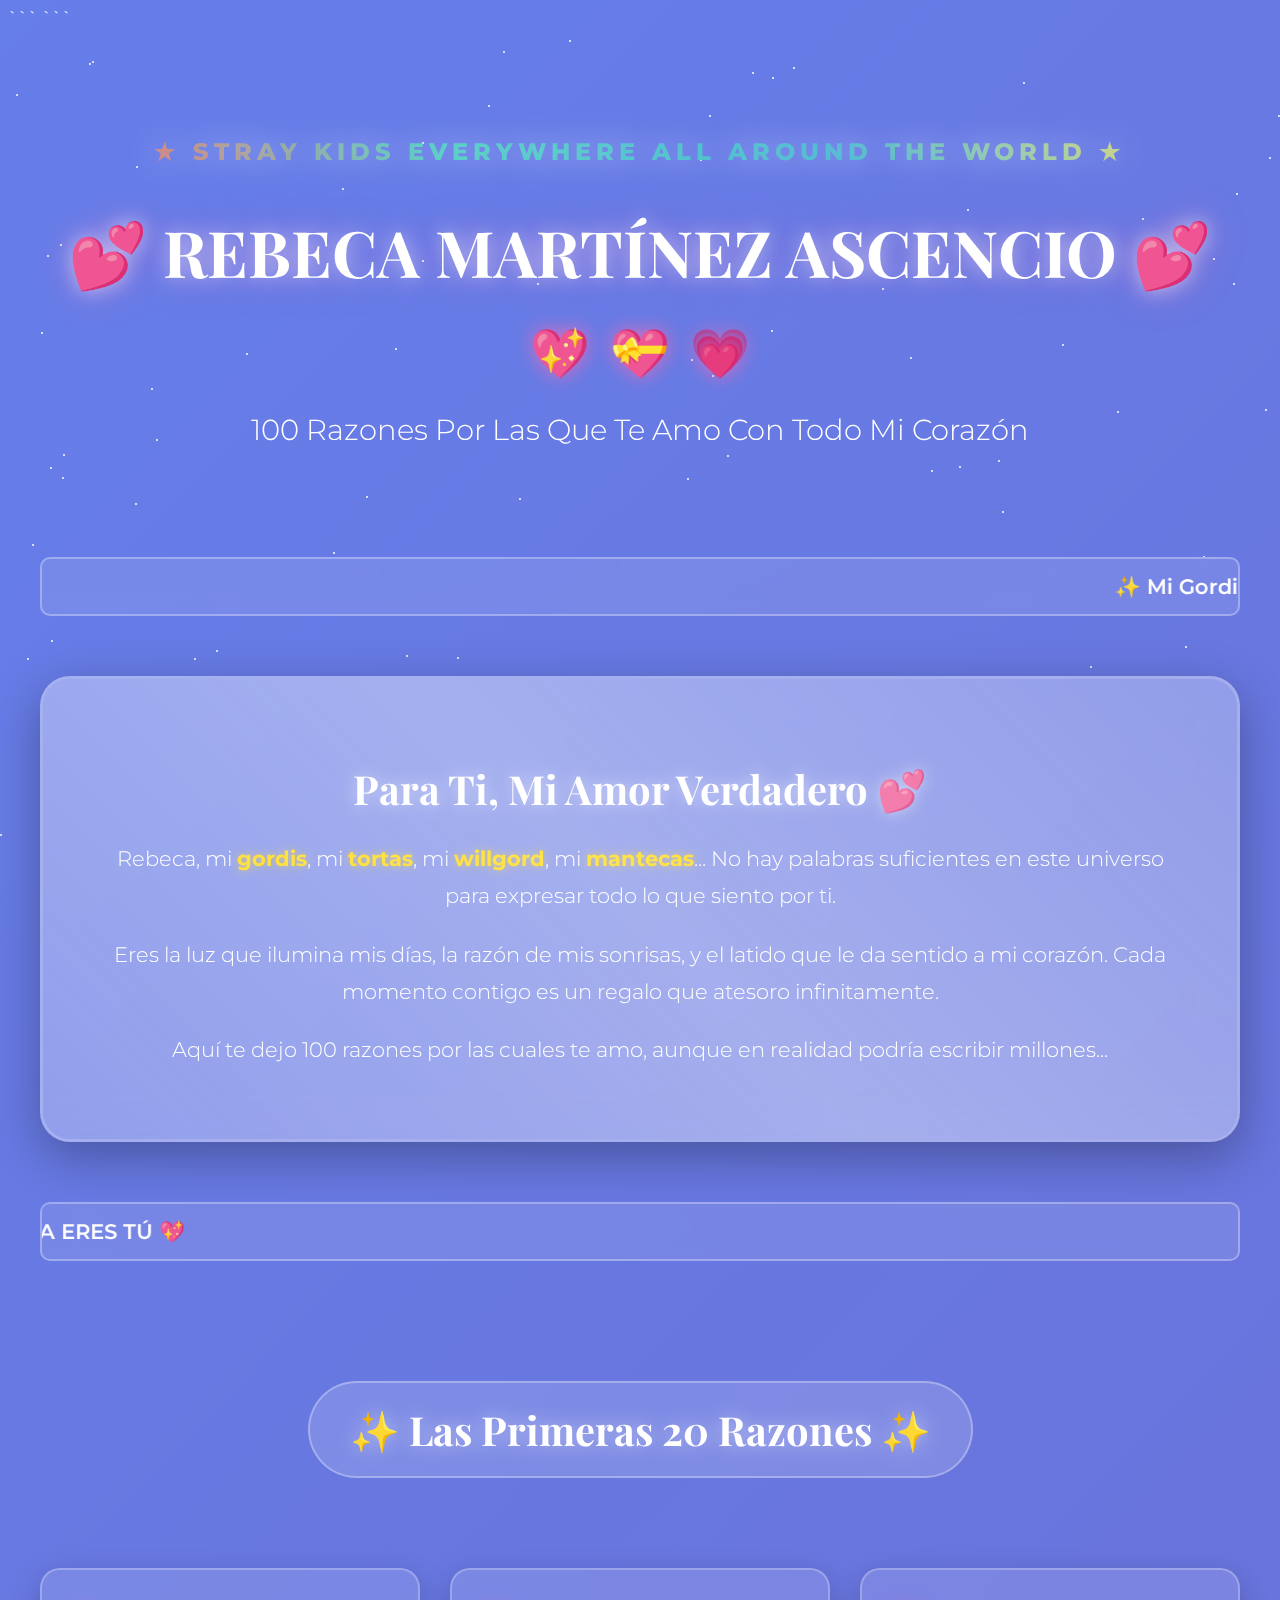
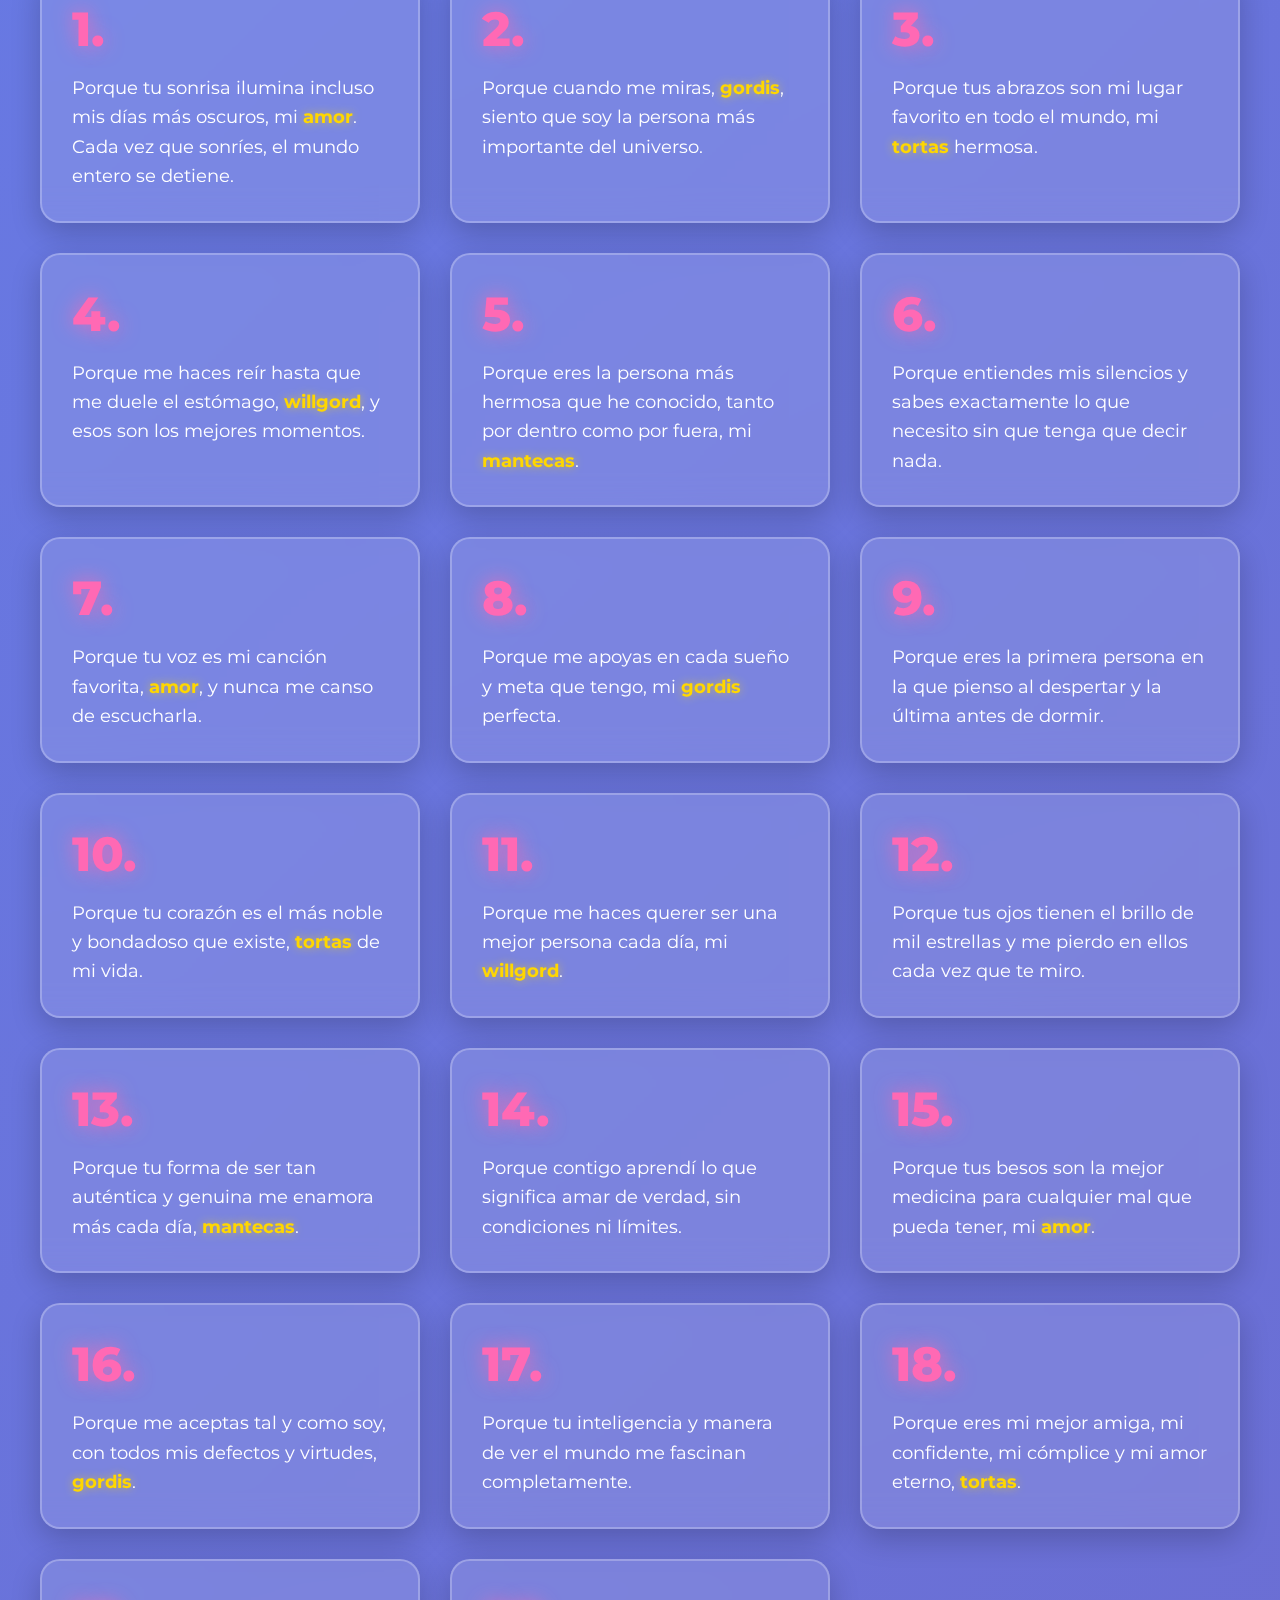
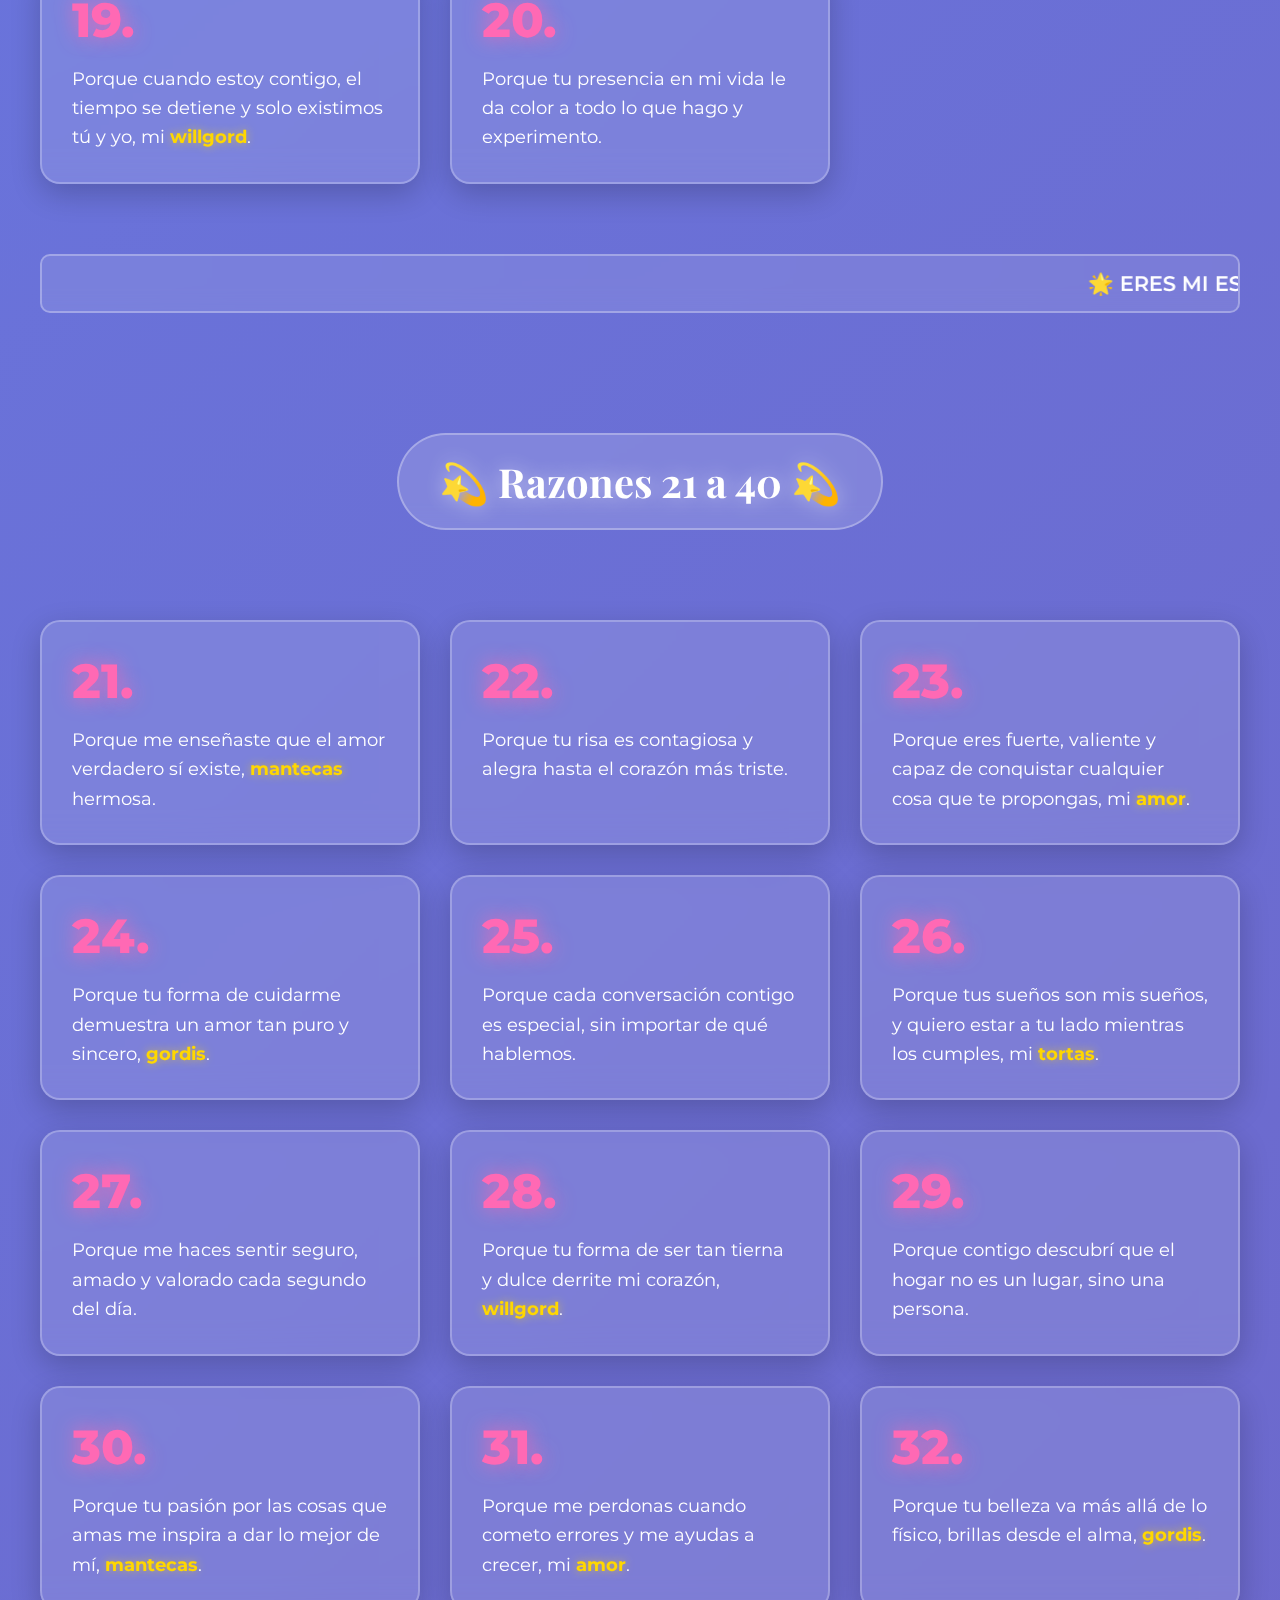
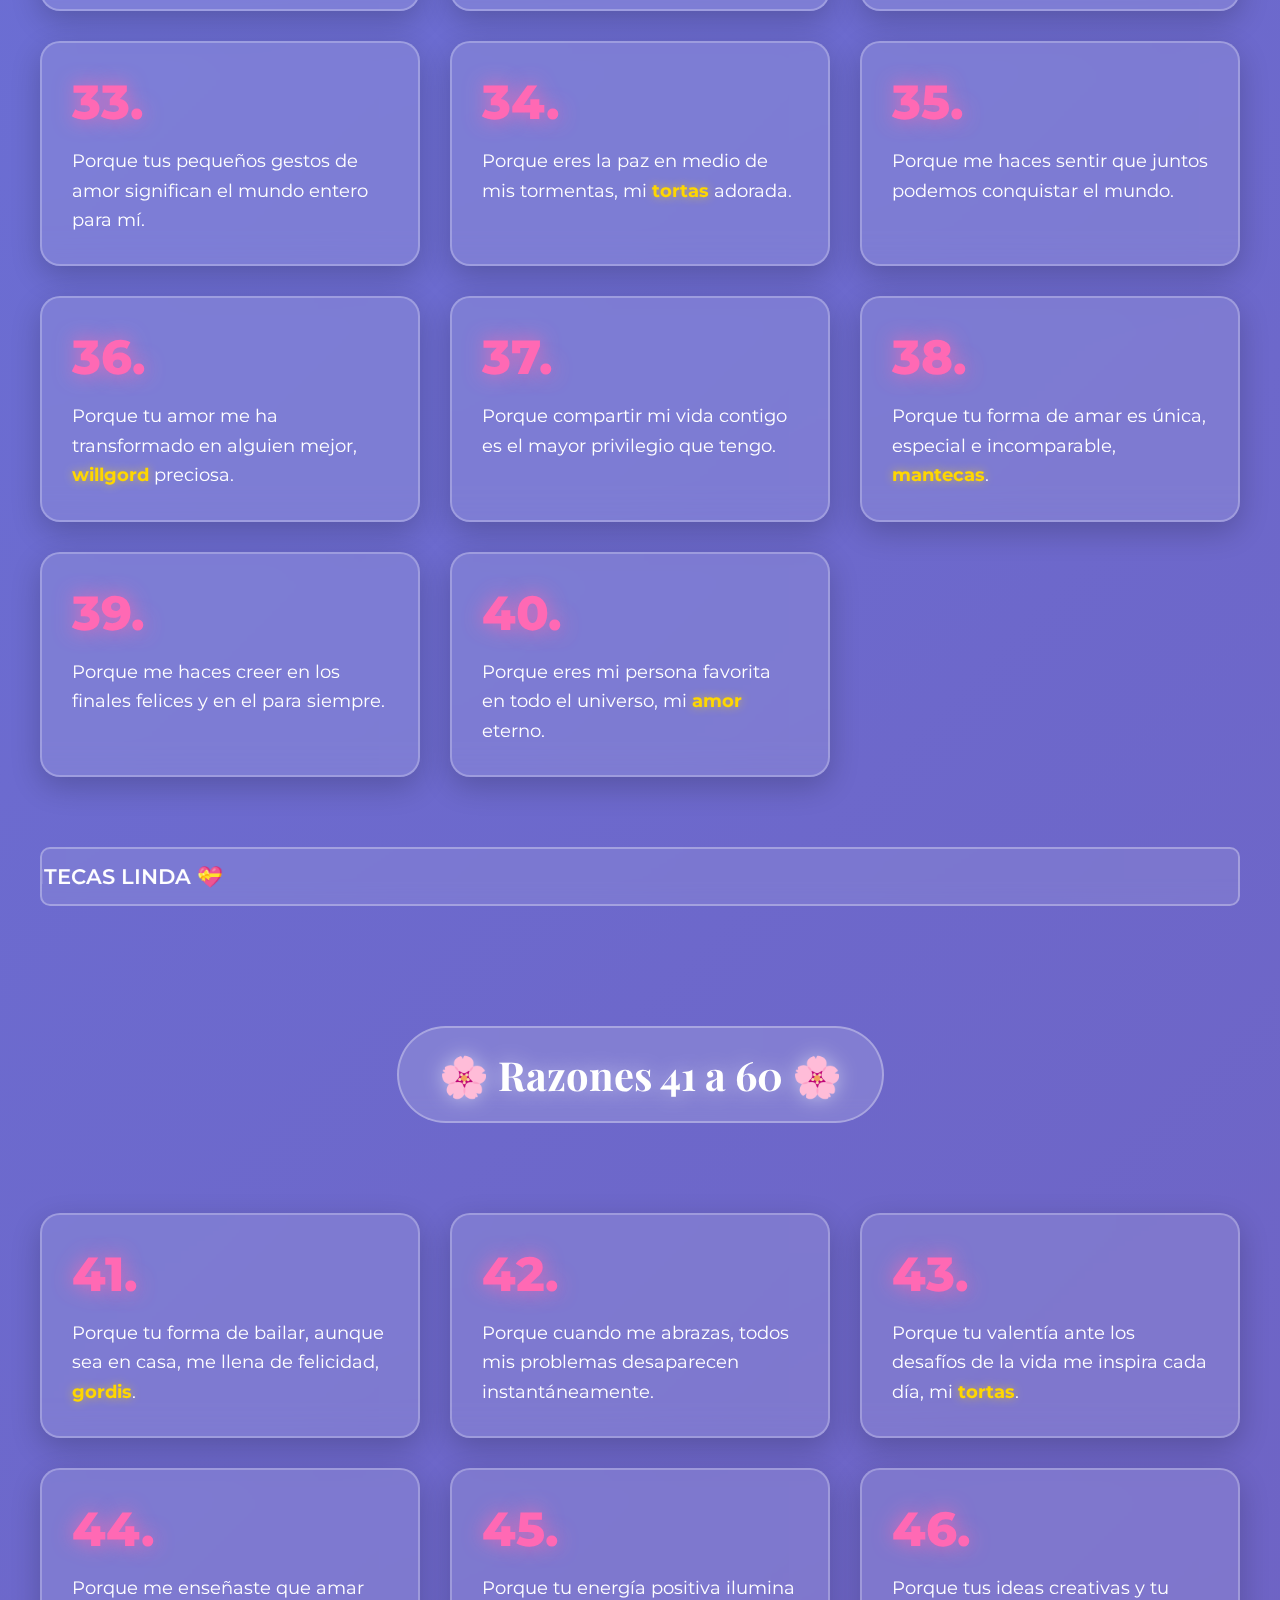
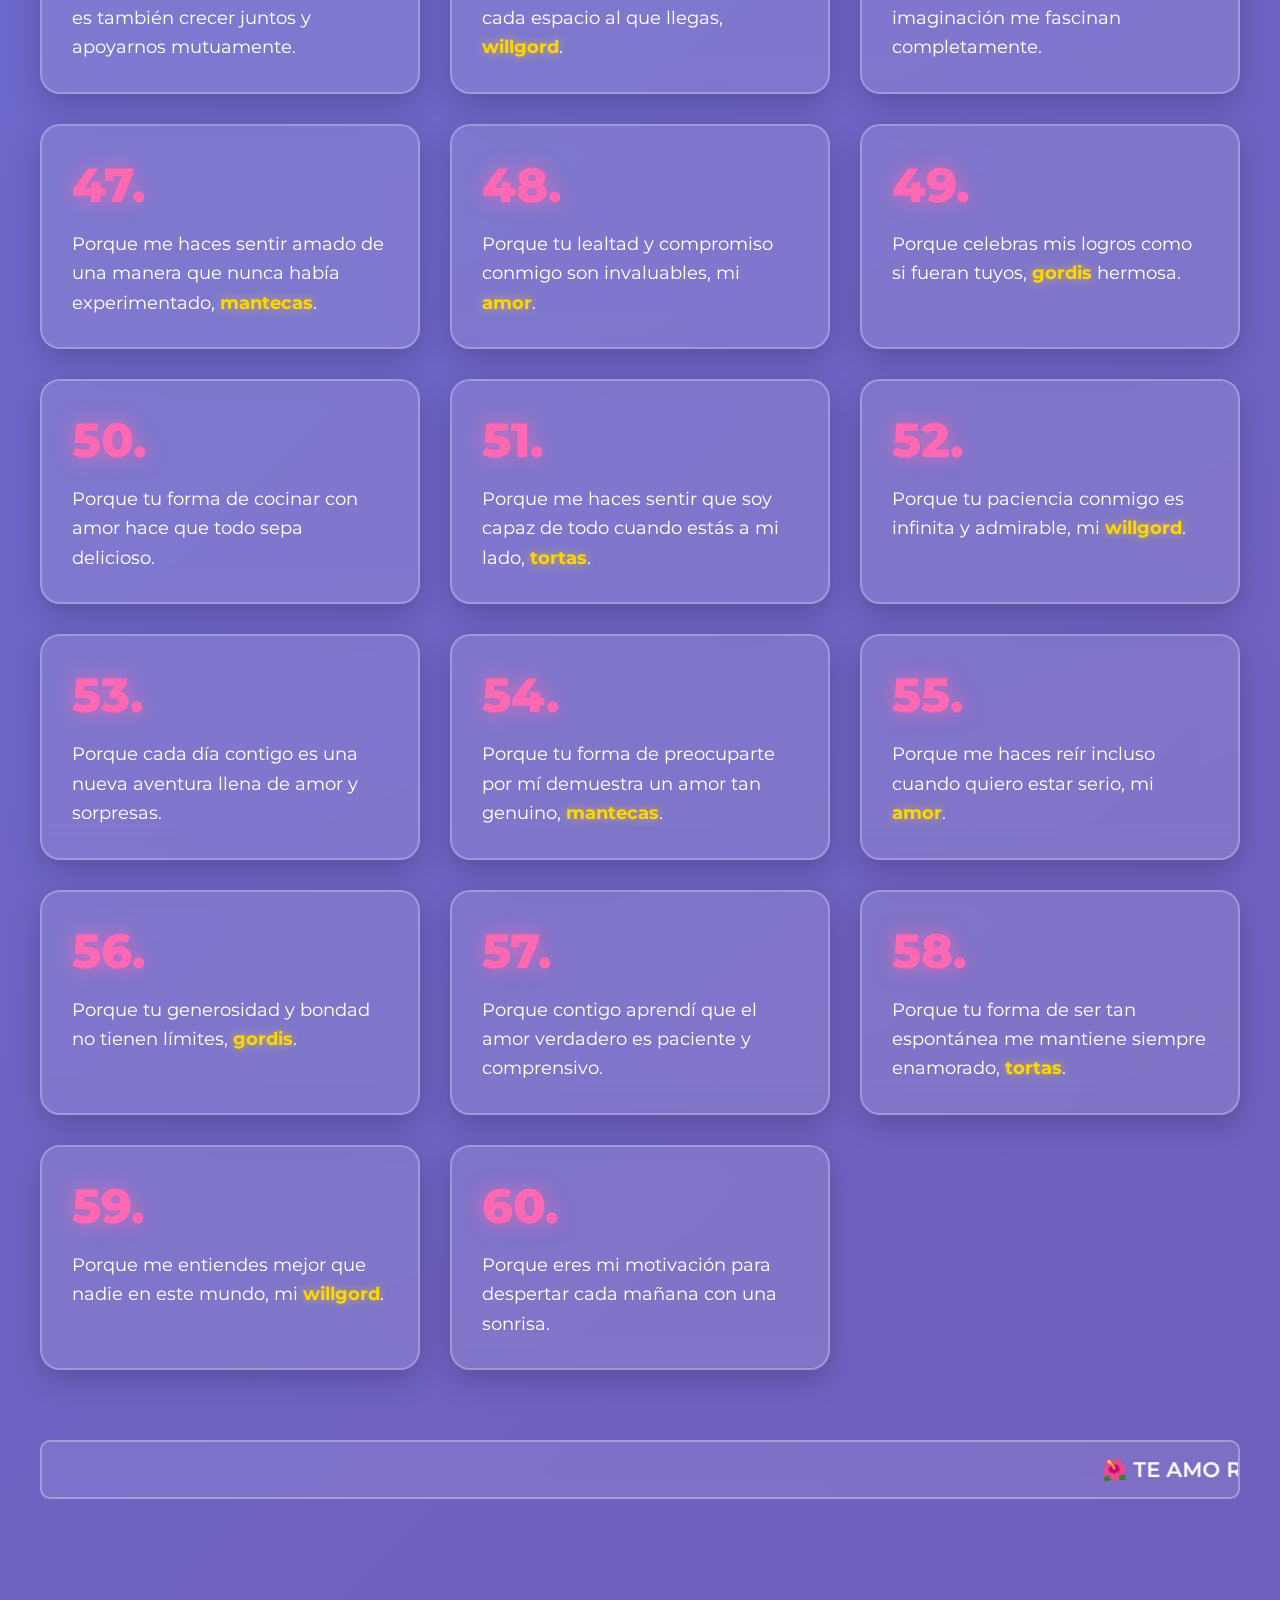
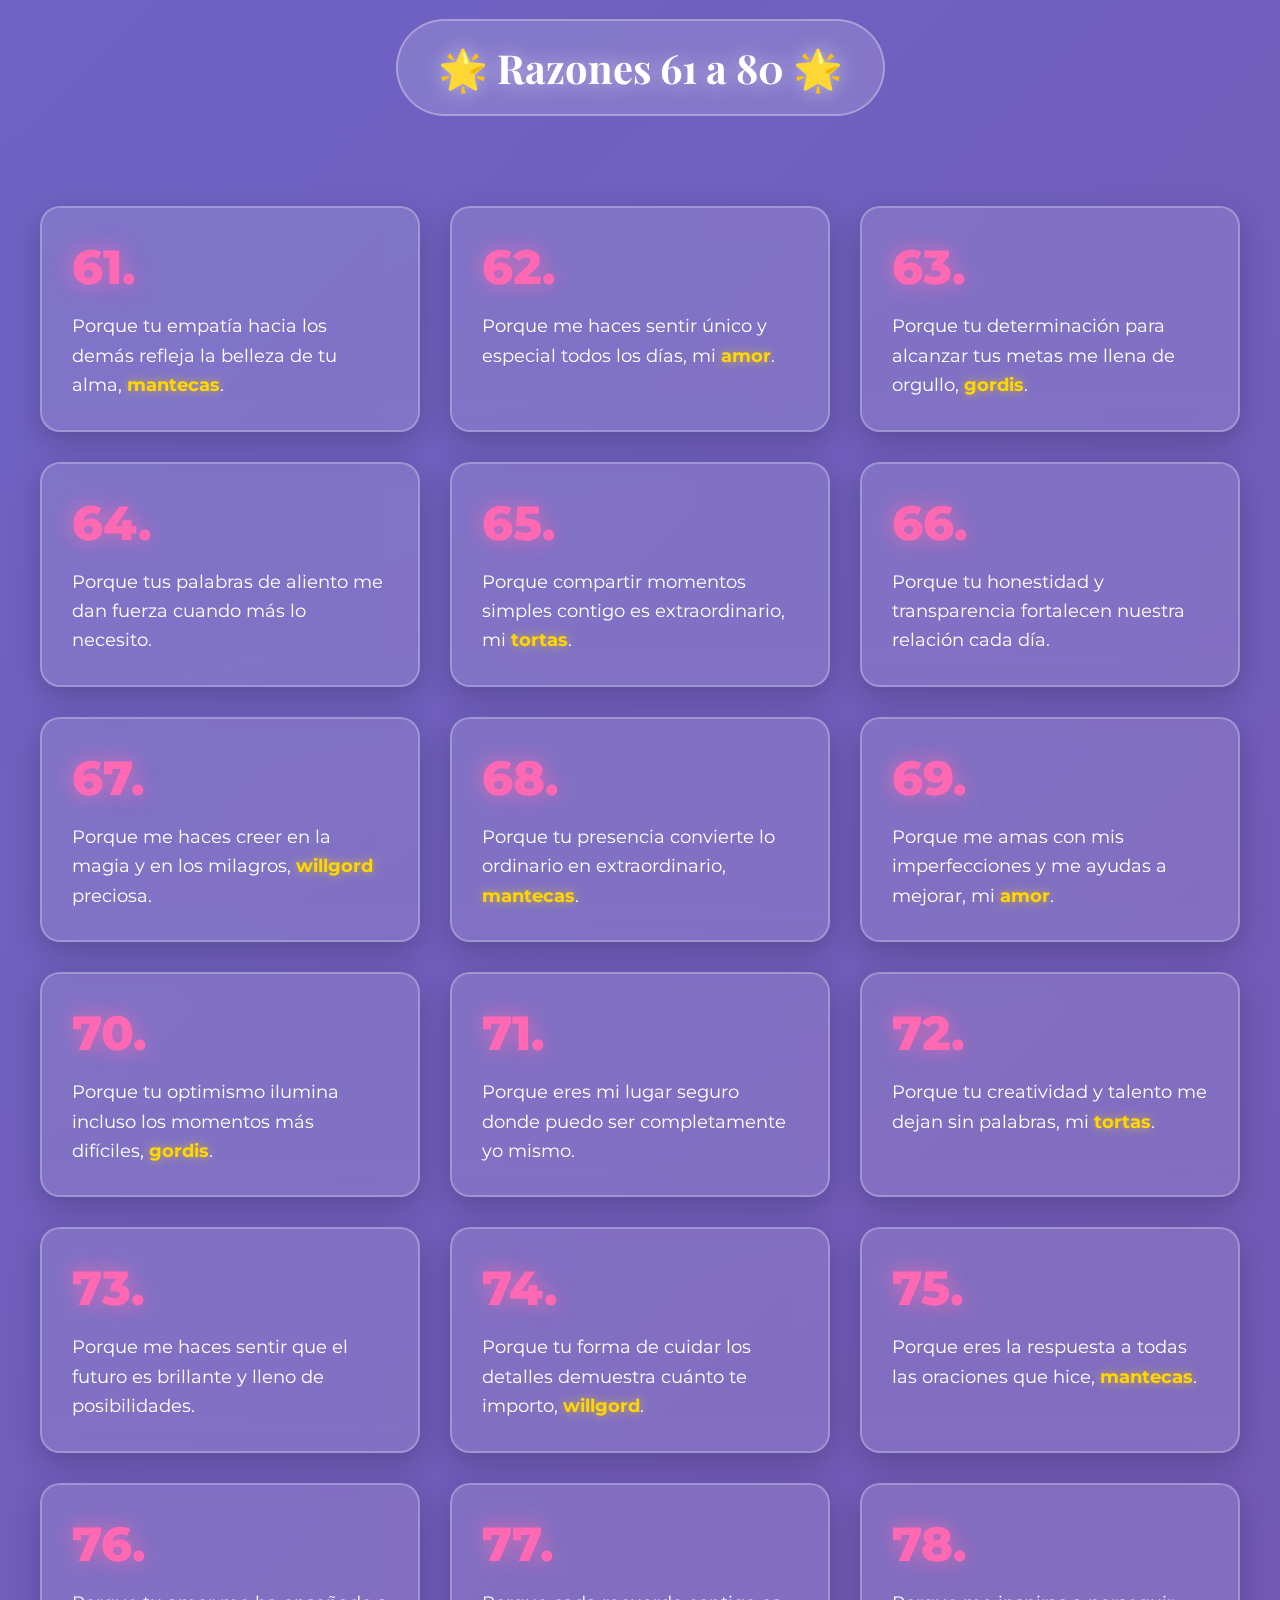
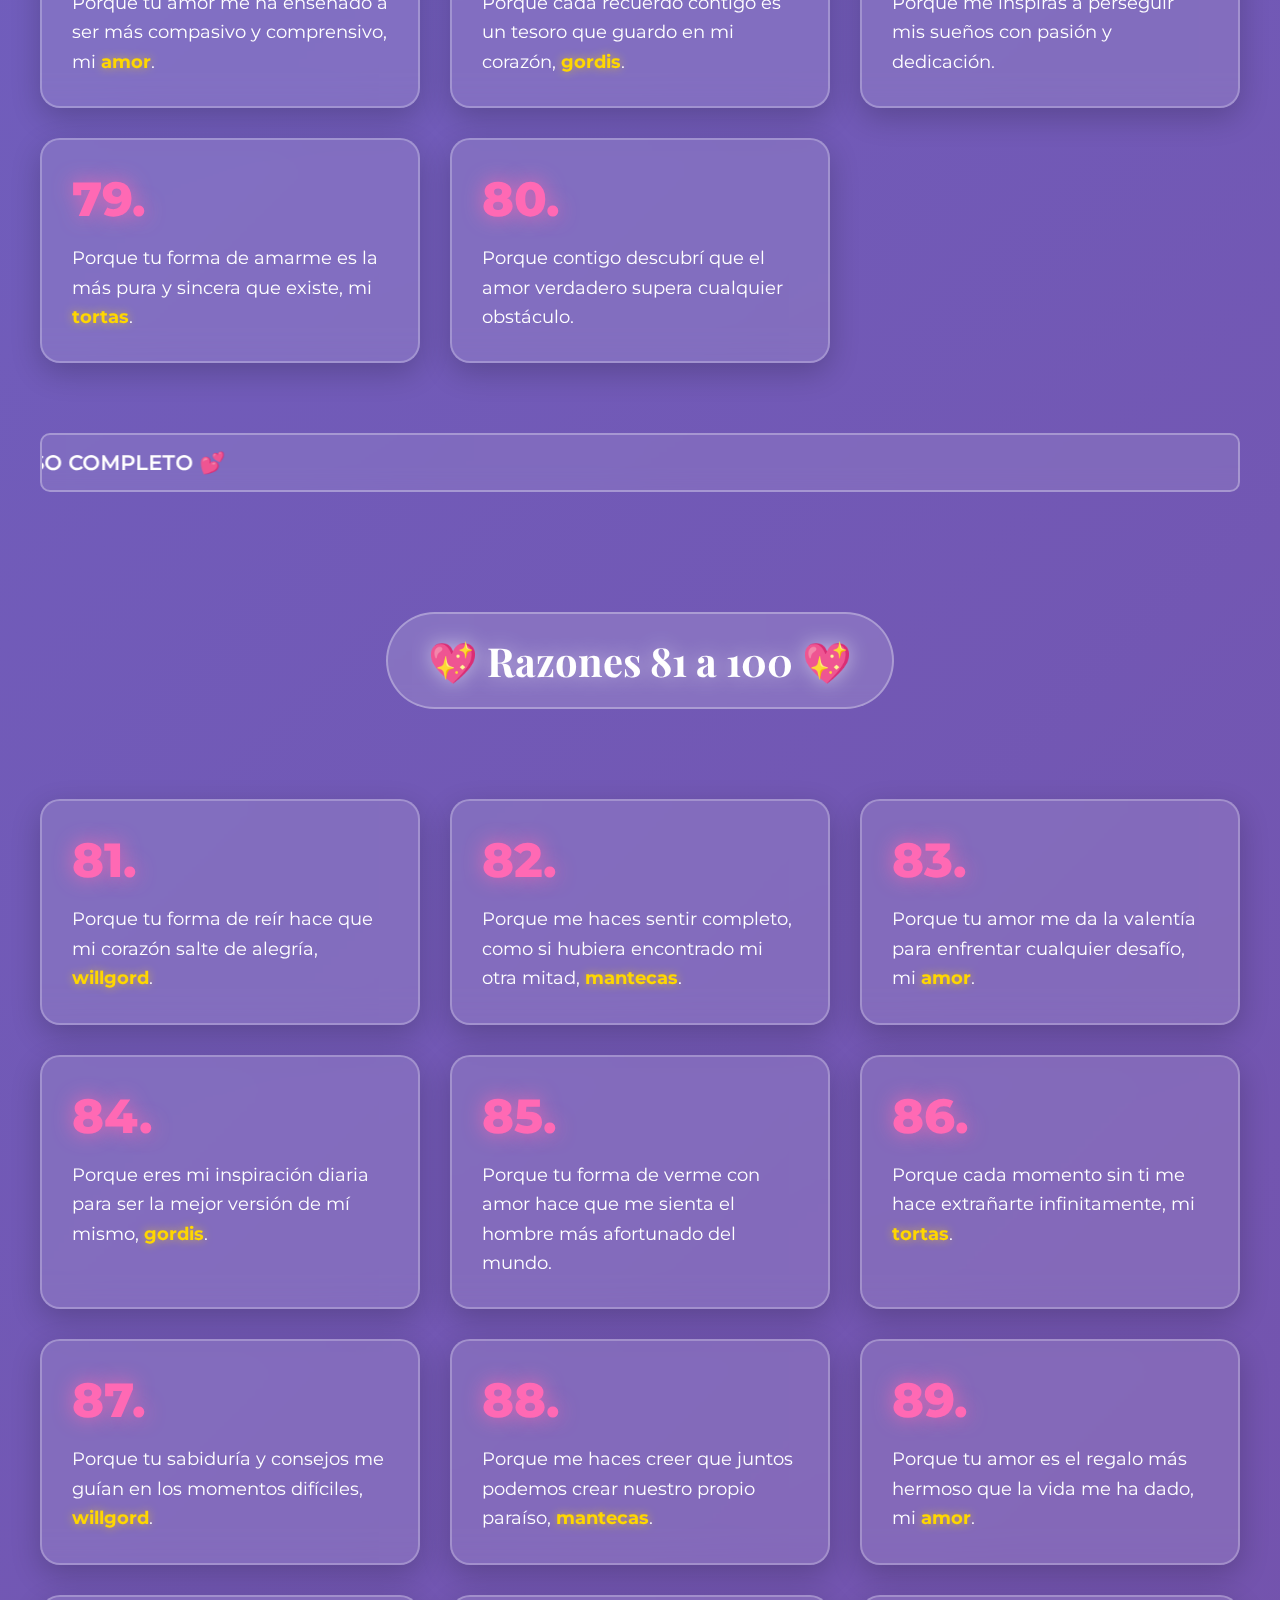
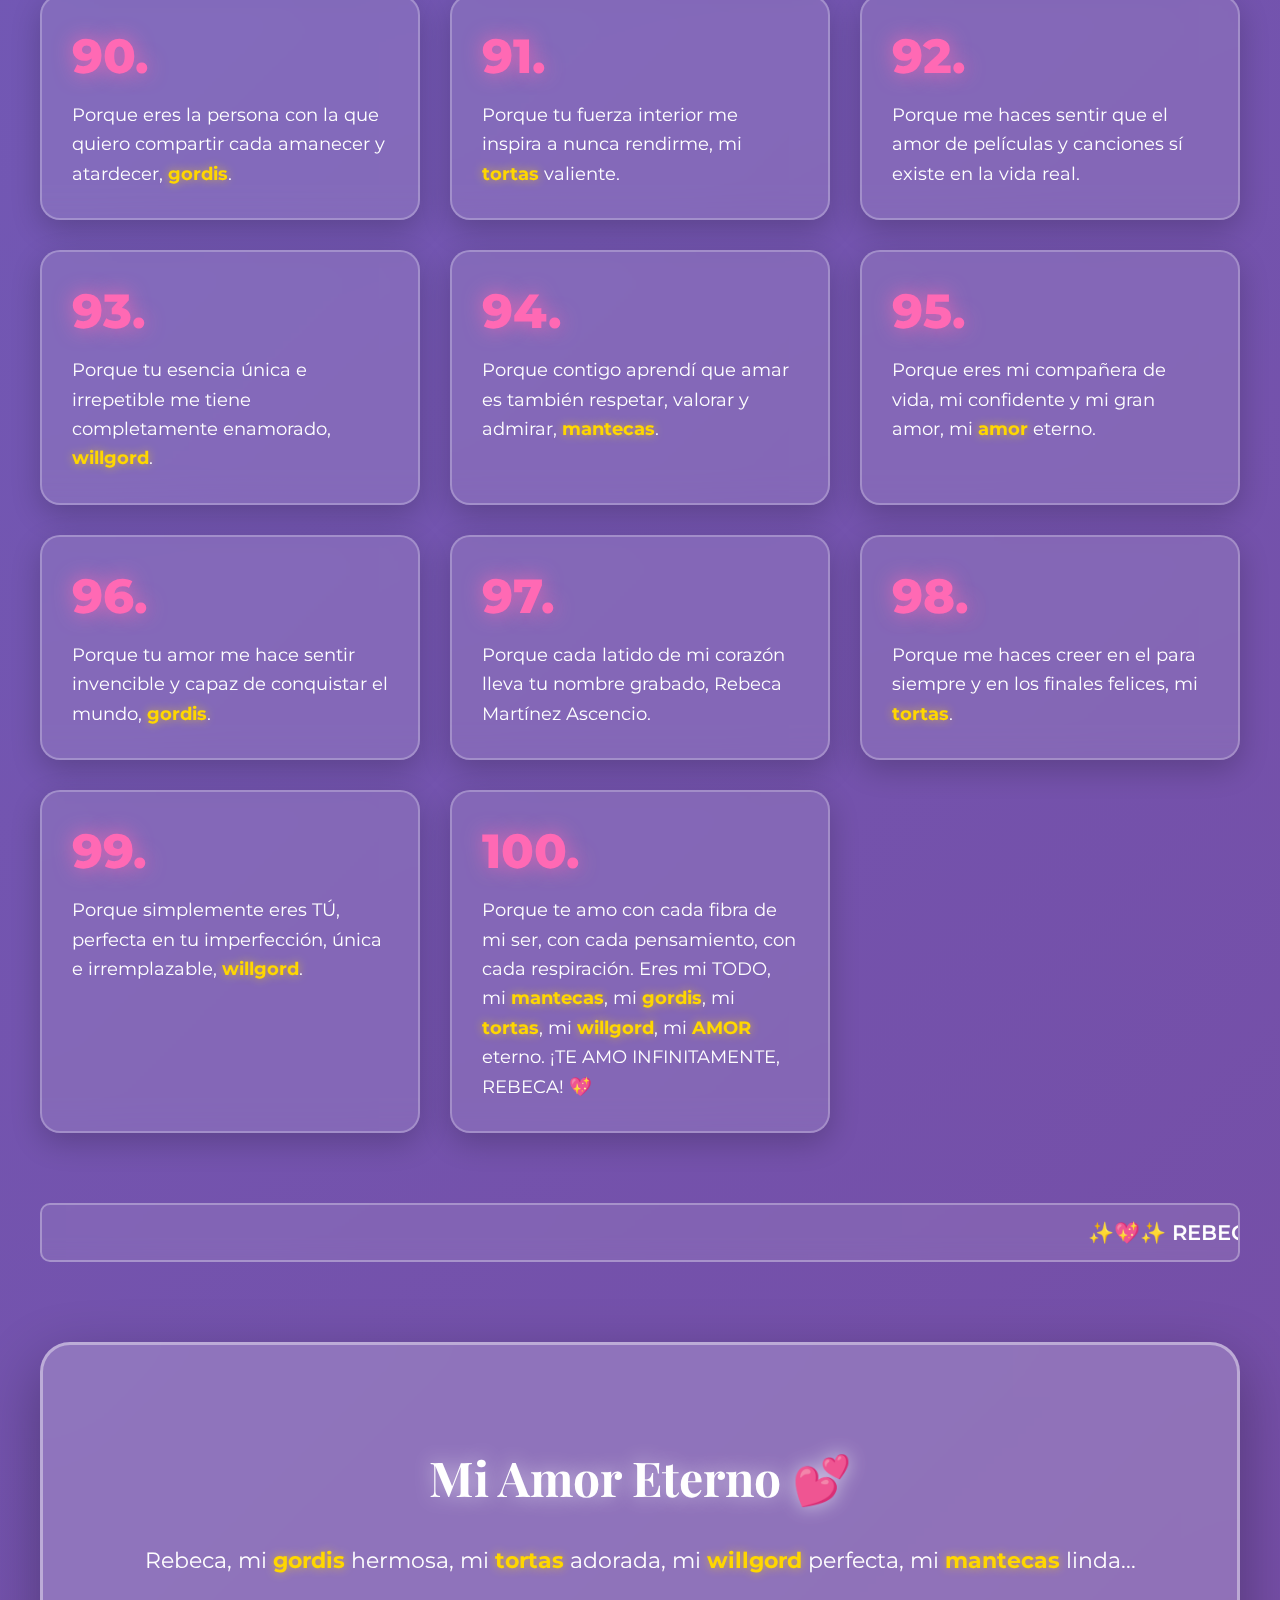
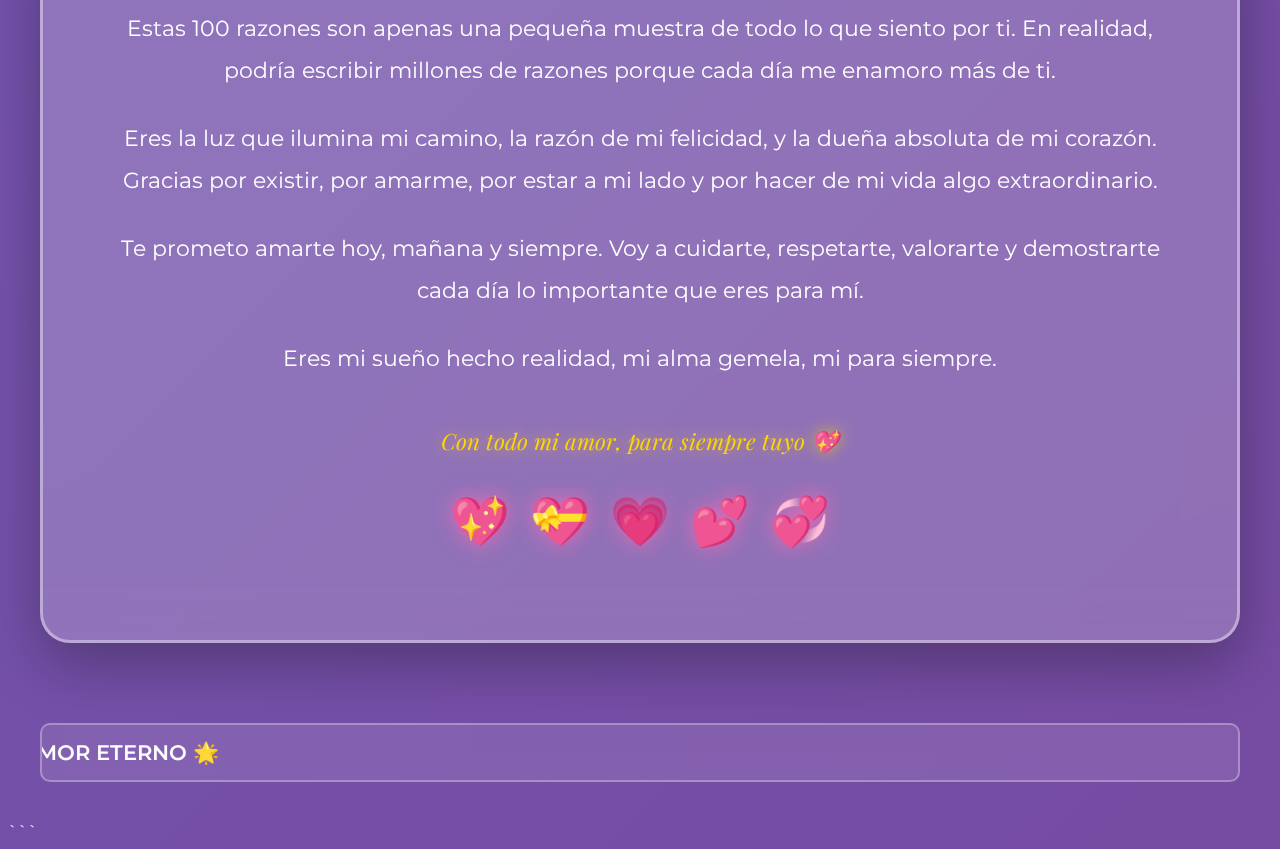
<file: Index.HTML>
<html lang="es">
<head>
    <meta charset="UTF-8">
    <meta name="viewport" content="width=device-width, initial-scale=1.0">
    <title>100 Razones por las que Te Amo, Rebeca 💕</title>
    <style>
        @import url('https://fonts.googleapis.com/css2?family=Montserrat:wght@300;400;600;700;800&family=Playfair+Display:wght@400;700&display=swap');

```
    * {
        margin: 0;
        padding: 0;
        box-sizing: border-box;
    }
    
    body {
        font-family: 'Montserrat', sans-serif;
        background: linear-gradient(135deg, #667eea 0%, #764ba2 25%, #f093fb 50%, #4facfe 75%, #00f2fe 100%);
        background-size: 400% 400%;
        animation: gradientShift 15s ease infinite;
        color: #fff;
        overflow-x: hidden;
        min-height: 100vh;
    }
    
    @keyframes gradientShift {
        0% { background-position: 0% 50%; }
        50% { background-position: 100% 50%; }
        100% { background-position: 0% 50%; }
    }
    
    .stars {
        position: fixed;
        top: 0;
        left: 0;
        width: 100%;
        height: 100%;
        pointer-events: none;
        z-index: 1;
    }
    
    .star {
        position: absolute;
        width: 2px;
        height: 2px;
        background: white;
        border-radius: 50%;
        animation: twinkle 3s infinite;
    }
    
    @keyframes twinkle {
        0%, 100% { opacity: 0; transform: scale(1); }
        50% { opacity: 1; transform: scale(1.5); }
    }
    
    .container {
        max-width: 1200px;
        margin: 0 auto;
        padding: 20px;
        position: relative;
        z-index: 2;
    }
    
    header {
        text-align: center;
        padding: 60px 20px;
        animation: fadeInDown 1.5s ease;
    }
    
    @keyframes fadeInDown {
        from {
            opacity: 0;
            transform: translateY(-50px);
        }
        to {
            opacity: 1;
            transform: translateY(0);
        }
    }
    
    h1 {
        font-family: 'Playfair Display', serif;
        font-size: 4em;
        font-weight: 700;
        text-shadow: 0 0 20px rgba(255, 255, 255, 0.5),
                     0 0 40px rgba(255, 105, 180, 0.4);
        margin-bottom: 20px;
        animation: pulse 2s ease-in-out infinite;
    }
    
    @keyframes pulse {
        0%, 100% { transform: scale(1); }
        50% { transform: scale(1.05); }
    }
    
    .subtitle {
        font-size: 1.8em;
        font-weight: 300;
        margin-bottom: 30px;
        animation: fadeIn 2s ease;
    }
    
    @keyframes fadeIn {
        from { opacity: 0; }
        to { opacity: 1; }
    }
    
    .heart-container {
        display: flex;
        justify-content: center;
        gap: 20px;
        margin: 30px 0;
        animation: floatHearts 3s ease-in-out infinite;
    }
    
    @keyframes floatHearts {
        0%, 100% { transform: translateY(0px); }
        50% { transform: translateY(-20px); }
    }
    
    .heart {
        color: #ff69b4;
        font-size: 3em;
        animation: heartbeat 1.5s ease-in-out infinite;
        filter: drop-shadow(0 0 10px rgba(255, 105, 180, 0.8));
    }
    
    @keyframes heartbeat {
        0%, 100% { transform: scale(1); }
        25% { transform: scale(1.2); }
        50% { transform: scale(1); }
    }
    
    .heart:nth-child(2) {
        animation-delay: 0.3s;
    }
    
    .heart:nth-child(3) {
        animation-delay: 0.6s;
    }
    
    marquee {
        background: rgba(255, 255, 255, 0.1);
        backdrop-filter: blur(10px);
        padding: 15px;
        margin: 20px 0;
        border-radius: 10px;
        font-size: 1.3em;
        font-weight: 600;
        border: 2px solid rgba(255, 255, 255, 0.3);
    }
    
    .intro-section {
        background: rgba(255, 255, 255, 0.15);
        backdrop-filter: blur(20px);
        border-radius: 30px;
        padding: 50px;
        margin: 40px 0;
        text-align: center;
        border: 3px solid rgba(255, 255, 255, 0.3);
        box-shadow: 0 15px 50px rgba(0, 0, 0, 0.3);
        animation: slideInUp 1.5s ease;
    }
    
    @keyframes slideInUp {
        from {
            opacity: 0;
            transform: translateY(50px);
        }
        to {
            opacity: 1;
            transform: translateY(0);
        }
    }
    
    .intro-section h2 {
        font-family: 'Playfair Display', serif;
        font-size: 2.5em;
        margin-bottom: 25px;
        color: #fff;
        text-shadow: 0 0 15px rgba(255, 255, 255, 0.5);
    }
    
    .intro-section p {
        font-size: 1.3em;
        line-height: 1.8;
        margin-bottom: 20px;
        font-weight: 300;
    }
    
    .reasons-grid {
        display: grid;
        grid-template-columns: repeat(auto-fit, minmax(350px, 1fr));
        gap: 30px;
        margin: 50px 0;
    }
    
    .reason-card {
        background: rgba(255, 255, 255, 0.12);
        backdrop-filter: blur(15px);
        border-radius: 20px;
        padding: 30px;
        border: 2px solid rgba(255, 255, 255, 0.25);
        box-shadow: 0 10px 30px rgba(0, 0, 0, 0.2);
        transition: all 0.4s ease;
        animation: fadeInScale 0.8s ease backwards;
    }
    
    @keyframes fadeInScale {
        from {
            opacity: 0;
            transform: scale(0.8);
        }
        to {
            opacity: 1;
            transform: scale(1);
        }
    }
    
    .reason-card:nth-child(1) { animation-delay: 0.1s; }
    .reason-card:nth-child(2) { animation-delay: 0.2s; }
    .reason-card:nth-child(3) { animation-delay: 0.3s; }
    .reason-card:nth-child(4) { animation-delay: 0.4s; }
    .reason-card:nth-child(5) { animation-delay: 0.5s; }
    .reason-card:nth-child(6) { animation-delay: 0.6s; }
    
    .reason-card:hover {
        transform: translateY(-10px) scale(1.05);
        box-shadow: 0 20px 50px rgba(255, 105, 180, 0.4);
        border-color: rgba(255, 255, 255, 0.6);
        background: rgba(255, 255, 255, 0.2);
    }
    
    .reason-number {
        font-size: 3em;
        font-weight: 800;
        color: #ff69b4;
        text-shadow: 0 0 20px rgba(255, 105, 180, 0.8);
        margin-bottom: 15px;
    }
    
    .reason-text {
        font-size: 1.15em;
        line-height: 1.6;
        font-weight: 400;
    }
    
    .nickname {
        color: #ffd700;
        font-weight: 700;
        text-shadow: 0 0 10px rgba(255, 215, 0, 0.6);
    }
    
    .section-divider {
        text-align: center;
        margin: 60px 0 40px;
        animation: fadeIn 2s ease;
    }
    
    .section-divider h3 {
        font-family: 'Playfair Display', serif;
        font-size: 2.5em;
        color: #fff;
        text-shadow: 0 0 20px rgba(255, 255, 255, 0.5);
        display: inline-block;
        padding: 20px 40px;
        background: rgba(255, 255, 255, 0.15);
        backdrop-filter: blur(10px);
        border-radius: 50px;
        border: 2px solid rgba(255, 255, 255, 0.3);
    }
    
    .floating-hearts {
        position: fixed;
        top: 0;
        left: 0;
        width: 100%;
        height: 100%;
        pointer-events: none;
        z-index: 0;
    }
    
    .floating-heart {
        position: absolute;
        font-size: 2em;
        animation: floatUp 10s infinite;
        opacity: 0;
    }
    
    @keyframes floatUp {
        0% {
            opacity: 0;
            transform: translateY(100vh) rotate(0deg);
        }
        10% {
            opacity: 1;
        }
        90% {
            opacity: 1;
        }
        100% {
            opacity: 0;
            transform: translateY(-100vh) rotate(360deg);
        }
    }
    
    .final-message {
        background: rgba(255, 255, 255, 0.2);
        backdrop-filter: blur(25px);
        border-radius: 30px;
        padding: 60px;
        margin: 60px 0;
        text-align: center;
        border: 3px solid rgba(255, 255, 255, 0.4);
        box-shadow: 0 20px 60px rgba(0, 0, 0, 0.3);
        animation: slideInUp 2s ease;
    }
    
    .final-message h2 {
        font-family: 'Playfair Display', serif;
        font-size: 3em;
        margin-bottom: 30px;
        color: #fff;
        text-shadow: 0 0 20px rgba(255, 255, 255, 0.6);
    }
    
    .final-message p {
        font-size: 1.4em;
        line-height: 1.9;
        margin-bottom: 25px;
        font-weight: 400;
    }
    
    .signature {
        font-family: 'Playfair Display', serif;
        font-size: 2em;
        margin-top: 40px;
        font-style: italic;
        color: #ffd700;
        text-shadow: 0 0 15px rgba(255, 215, 0, 0.6);
    }
    
    @media (max-width: 768px) {
        h1 {
            font-size: 2.5em;
        }
        
        .reasons-grid {
            grid-template-columns: 1fr;
        }
        
        .intro-section,
        .final-message {
            padding: 30px;
        }
    }
    
    .stray-kids-logo {
        text-align: center;
        margin: 30px 0;
        animation: fadeIn 2s ease;
    }
    
    .sk-text {
        font-family: 'Montserrat', sans-serif;
        font-size: 1.5em;
        font-weight: 800;
        letter-spacing: 5px;
        background: linear-gradient(45deg, #ff6b6b, #4ecdc4, #45b7d1, #f7dc6f);
        -webkit-background-clip: text;
        -webkit-text-fill-color: transparent;
        background-clip: text;
        text-shadow: 0 0 30px rgba(255, 255, 255, 0.5);
    }
    
    .animated-border {
        position: relative;
        overflow: hidden;
    }
    
    .animated-border::before {
        content: '';
        position: absolute;
        top: -50%;
        left: -50%;
        width: 200%;
        height: 200%;
        background: linear-gradient(45deg, transparent, rgba(255, 255, 255, 0.3), transparent);
        animation: borderRotate 3s linear infinite;
    }
    
    @keyframes borderRotate {
        0% { transform: rotate(0deg); }
        100% { transform: rotate(360deg); }
    }
</style>
```

</head>
<body>
    <div class="stars" id="stars"></div>
    <div class="floating-hearts" id="floatingHearts"></div>

```
<div class="container">
    <header>
        <div class="stray-kids-logo">
            <div class="sk-text">★ STRAY KIDS EVERYWHERE ALL AROUND THE WORLD ★</div>
        </div>
        
        <h1>💕 REBECA MARTÍNEZ ASCENCIO 💕</h1>
        
        <div class="heart-container">
            <span class="heart">💖</span>
            <span class="heart">💝</span>
            <span class="heart">💗</span>
        </div>
        
        <p class="subtitle">100 Razones Por Las Que Te Amo Con Todo Mi Corazón</p>
    </header>
    
    <marquee behavior="scroll" direction="left" scrollamount="8">
        ✨ Mi Gordis Hermosa ✨ Mi Tortas Adorada ✨ Mi Willgord Perfecta ✨ Mi Mantecas Linda ✨ Mi Amor Eterno ✨
    </marquee>
    
    <div class="intro-section animated-border">
        <h2>Para Ti, Mi Amor Verdadero 💕</h2>
        <p>Rebeca, mi <span class="nickname">gordis</span>, mi <span class="nickname">tortas</span>, mi <span class="nickname">willgord</span>, mi <span class="nickname">mantecas</span>... No hay palabras suficientes en este universo para expresar todo lo que siento por ti.</p>
        <p>Eres la luz que ilumina mis días, la razón de mis sonrisas, y el latido que le da sentido a mi corazón. Cada momento contigo es un regalo que atesoro infinitamente.</p>
        <p>Aquí te dejo 100 razones por las cuales te amo, aunque en realidad podría escribir millones...</p>
    </div>
    
    <marquee behavior="scroll" direction="right" scrollamount="6">
        💖 ERES MI TODO 💖 TE AMO MÁS QUE A NADA 💖 MI VIDA ERES TÚ 💖
    </marquee>
    
    <div class="section-divider">
        <h3>✨ Las Primeras 20 Razones ✨</h3>
    </div>
    
    <div class="reasons-grid">
        <div class="reason-card">
            <div class="reason-number">1.</div>
            <div class="reason-text">Porque tu sonrisa ilumina incluso mis días más oscuros, mi <span class="nickname">amor</span>. Cada vez que sonríes, el mundo entero se detiene.</div>
        </div>
        
        <div class="reason-card">
            <div class="reason-number">2.</div>
            <div class="reason-text">Porque cuando me miras, <span class="nickname">gordis</span>, siento que soy la persona más importante del universo.</div>
        </div>
        
        <div class="reason-card">
            <div class="reason-number">3.</div>
            <div class="reason-text">Porque tus abrazos son mi lugar favorito en todo el mundo, mi <span class="nickname">tortas</span> hermosa.</div>
        </div>
        
        <div class="reason-card">
            <div class="reason-number">4.</div>
            <div class="reason-text">Porque me haces reír hasta que me duele el estómago, <span class="nickname">willgord</span>, y esos son los mejores momentos.</div>
        </div>
        
        <div class="reason-card">
            <div class="reason-number">5.</div>
            <div class="reason-text">Porque eres la persona más hermosa que he conocido, tanto por dentro como por fuera, mi <span class="nickname">mantecas</span>.</div>
        </div>
        
        <div class="reason-card">
            <div class="reason-number">6.</div>
            <div class="reason-text">Porque entiendes mis silencios y sabes exactamente lo que necesito sin que tenga que decir nada.</div>
        </div>
        
        <div class="reason-card">
            <div class="reason-number">7.</div>
            <div class="reason-text">Porque tu voz es mi canción favorita, <span class="nickname">amor</span>, y nunca me canso de escucharla.</div>
        </div>
        
        <div class="reason-card">
            <div class="reason-number">8.</div>
            <div class="reason-text">Porque me apoyas en cada sueño y meta que tengo, mi <span class="nickname">gordis</span> perfecta.</div>
        </div>
        
        <div class="reason-card">
            <div class="reason-number">9.</div>
            <div class="reason-text">Porque eres la primera persona en la que pienso al despertar y la última antes de dormir.</div>
        </div>
        
        <div class="reason-card">
            <div class="reason-number">10.</div>
            <div class="reason-text">Porque tu corazón es el más noble y bondadoso que existe, <span class="nickname">tortas</span> de mi vida.</div>
        </div>
        
        <div class="reason-card">
            <div class="reason-number">11.</div>
            <div class="reason-text">Porque me haces querer ser una mejor persona cada día, mi <span class="nickname">willgord</span>.</div>
        </div>
        
        <div class="reason-card">
            <div class="reason-number">12.</div>
            <div class="reason-text">Porque tus ojos tienen el brillo de mil estrellas y me pierdo en ellos cada vez que te miro.</div>
        </div>
        
        <div class="reason-card">
            <div class="reason-number">13.</div>
            <div class="reason-text">Porque tu forma de ser tan auténtica y genuina me enamora más cada día, <span class="nickname">mantecas</span>.</div>
        </div>
        
        <div class="reason-card">
            <div class="reason-number">14.</div>
            <div class="reason-text">Porque contigo aprendí lo que significa amar de verdad, sin condiciones ni límites.</div>
        </div>
        
        <div class="reason-card">
            <div class="reason-number">15.</div>
            <div class="reason-text">Porque tus besos son la mejor medicina para cualquier mal que pueda tener, mi <span class="nickname">amor</span>.</div>
        </div>
        
        <div class="reason-card">
            <div class="reason-number">16.</div>
            <div class="reason-text">Porque me aceptas tal y como soy, con todos mis defectos y virtudes, <span class="nickname">gordis</span>.</div>
        </div>
        
        <div class="reason-card">
            <div class="reason-number">17.</div>
            <div class="reason-text">Porque tu inteligencia y manera de ver el mundo me fascinan completamente.</div>
        </div>
        
        <div class="reason-card">
            <div class="reason-number">18.</div>
            <div class="reason-text">Porque eres mi mejor amiga, mi confidente, mi cómplice y mi amor eterno, <span class="nickname">tortas</span>.</div>
        </div>
        
        <div class="reason-card">
            <div class="reason-number">19.</div>
            <div class="reason-text">Porque cuando estoy contigo, el tiempo se detiene y solo existimos tú y yo, mi <span class="nickname">willgord</span>.</div>
        </div>
        
        <div class="reason-card">
            <div class="reason-number">20.</div>
            <div class="reason-text">Porque tu presencia en mi vida le da color a todo lo que hago y experimento.</div>
        </div>
    </div>
    
    <marquee behavior="scroll" direction="left" scrollamount="10">
        🌟 ERES MI ESTRELLA 🌟 MI RAZÓN DE VIVIR 🌟 MI SUEÑO HECHO REALIDAD 🌟
    </marquee>
    
    <div class="section-divider">
        <h3>💫 Razones 21 a 40 💫</h3>
    </div>
    
    <div class="reasons-grid">
        <div class="reason-card">
            <div class="reason-number">21.</div>
            <div class="reason-text">Porque me enseñaste que el amor verdadero sí existe, <span class="nickname">mantecas</span> hermosa.</div>
        </div>
        
        <div class="reason-card">
            <div class="reason-number">22.</div>
            <div class="reason-text">Porque tu risa es contagiosa y alegra hasta el corazón más triste.</div>
        </div>
        
        <div class="reason-card">
            <div class="reason-number">23.</div>
            <div class="reason-text">Porque eres fuerte, valiente y capaz de conquistar cualquier cosa que te propongas, mi <span class="nickname">amor</span>.</div>
        </div>
        
        <div class="reason-card">
            <div class="reason-number">24.</div>
            <div class="reason-text">Porque tu forma de cuidarme demuestra un amor tan puro y sincero, <span class="nickname">gordis</span>.</div>
        </div>
        
        <div class="reason-card">
            <div class="reason-number">25.</div>
            <div class="reason-text">Porque cada conversación contigo es especial, sin importar de qué hablemos.</div>
        </div>
        
        <div class="reason-card">
            <div class="reason-number">26.</div>
            <div class="reason-text">Porque tus sueños son mis sueños, y quiero estar a tu lado mientras los cumples, mi <span class="nickname">tortas</span>.</div>
        </div>
        
        <div class="reason-card">
            <div class="reason-number">27.</div>
            <div class="reason-text">Porque me haces sentir seguro, amado y valorado cada segundo del día.</div>
        </div>
        
        <div class="reason-card">
            <div class="reason-number">28.</div>
            <div class="reason-text">Porque tu forma de ser tan tierna y dulce derrite mi corazón, <span class="nickname">willgord</span>.</div>
        </div>
        
        <div class="reason-card">
            <div class="reason-number">29.</div>
            <div class="reason-text">Porque contigo descubrí que el hogar no es un lugar, sino una persona.</div>
        </div>
        
        <div class="reason-card">
            <div class="reason-number">30.</div>
            <div class="reason-text">Porque tu pasión por las cosas que amas me inspira a dar lo mejor de mí, <span class="nickname">mantecas</span>.</div>
        </div>
        
        <div class="reason-card">
            <div class="reason-number">31.</div>
            <div class="reason-text">Porque me perdonas cuando cometo errores y me ayudas a crecer, mi <span class="nickname">amor</span>.</div>
        </div>
        
        <div class="reason-card">
            <div class="reason-number">32.</div>
            <div class="reason-text">Porque tu belleza va más allá de lo físico, brillas desde el alma, <span class="nickname">gordis</span>.</div>
        </div>
        
        <div class="reason-card">
            <div class="reason-number">33.</div>
            <div class="reason-text">Porque tus pequeños gestos de amor significan el mundo entero para mí.</div>
        </div>
        
        <div class="reason-card">
            <div class="reason-number">34.</div>
            <div class="reason-text">Porque eres la paz en medio de mis tormentas, mi <span class="nickname">tortas</span> adorada.</div>
        </div>
        
        <div class="reason-card">
            <div class="reason-number">35.</div>
            <div class="reason-text">Porque me haces sentir que juntos podemos conquistar el mundo.</div>
        </div>
        
        <div class="reason-card">
            <div class="reason-number">36.</div>
            <div class="reason-text">Porque tu amor me ha transformado en alguien mejor, <span class="nickname">willgord</span> preciosa.</div>
        </div>
        
        <div class="reason-card">
            <div class="reason-number">37.</div>
            <div class="reason-text">Porque compartir mi vida contigo es el mayor privilegio que tengo.</div>
        </div>
        
        <div class="reason-card">
            <div class="reason-number">38.</div>
            <div class="reason-text">Porque tu forma de amar es única, especial e incomparable, <span class="nickname">mantecas</span>.</div>
        </div>
        
        <div class="reason-card">
            <div class="reason-number">39.</div>
            <div class="reason-text">Porque me haces creer en los finales felices y en el para siempre.</div>
        </div>
        
        <div class="reason-card">
            <div class="reason-number">40.</div>
            <div class="reason-text">Porque eres mi persona favorita en todo el universo, mi <span class="nickname">amor</span> eterno.</div>
        </div>
    </div>
    
    <marquee behavior="scroll" direction="right" scrollamount="7">
        💝 MI GORDIS HERMOSA 💝 MI TORTAS ADORADA 💝 MI WILLGORD PERFECTA 💝 MI MANTECAS LINDA 💝
    </marquee>
    
    <div class="section-divider">
        <h3>🌸 Razones 41 a 60 🌸</h3>
    </div>
    
    <div class="reasons-grid">
        <div class="reason-card">
            <div class="reason-number">41.</div>
            <div class="reason-text">Porque tu forma de bailar, aunque sea en casa, me llena de felicidad, <span class="nickname">gordis</span>.</div>
        </div>
        
        <div class="reason-card">
            <div class="reason-number">42.</div>
            <div class="reason-text">Porque cuando me abrazas, todos mis problemas desaparecen instantáneamente.</div>
        </div>
        
        <div class="reason-card">
            <div class="reason-number">43.</div>
            <div class="reason-text">Porque tu valentía ante los desafíos de la vida me inspira cada día, mi <span class="nickname">tortas</span>.</div>
        </div>
        
        <div class="reason-card">
            <div class="reason-number">44.</div>
            <div class="reason-text">Porque me enseñaste que amar es también crecer juntos y apoyarnos mutuamente.</div>
        </div>
        
        <div class="reason-card">
            <div class="reason-number">45.</div>
            <div class="reason-text">Porque tu energía positiva ilumina cada espacio al que llegas, <span class="nickname">willgord</span>.</div>
        </div>
        
        <div class="reason-card">
            <div class="reason-number">46.</div>
            <div class="reason-text">Porque tus ideas creativas y tu imaginación me fascinan completamente.</div>
        </div>
        
        <div class="reason-card">
            <div class="reason-number">47.</div>
            <div class="reason-text">Porque me haces sentir amado de una manera que nunca había experimentado, <span class="nickname">mantecas</span>.</div>
        </div>
        
        <div class="reason-card">
            <div class="reason-number">48.</div>
            <div class="reason-text">Porque tu lealtad y compromiso conmigo son invaluables, mi <span class="nickname">amor</span>.</div>
        </div>
        
        <div class="reason-card">
            <div class="reason-number">49.</div>
            <div class="reason-text">Porque celebras mis logros como si fueran tuyos, <span class="nickname">gordis</span> hermosa.</div>
        </div>
        
        <div class="reason-card">
            <div class="reason-number">50.</div>
            <div class="reason-text">Porque tu forma de cocinar con amor hace que todo sepa delicioso.</div>
        </div>
        
        <div class="reason-card">
            <div class="reason-number">51.</div>
            <div class="reason-text">Porque me haces sentir que soy capaz de todo cuando estás a mi lado, <span class="nickname">tortas</span>.</div>
        </div>
        
        <div class="reason-card">
            <div class="reason-number">52.</div>
            <div class="reason-text">Porque tu paciencia conmigo es infinita y admirable, mi <span class="nickname">willgord</span>.</div>
        </div>
        
        <div class="reason-card">
            <div class="reason-number">53.</div>
            <div class="reason-text">Porque cada día contigo es una nueva aventura llena de amor y sorpresas.</div>
        </div>
        
        <div class="reason-card">
            <div class="reason-number">54.</div>
            <div class="reason-text">Porque tu forma de preocuparte por mí demuestra un amor tan genuino, <span class="nickname">mantecas</span>.</div>
        </div>
        
        <div class="reason-card">
            <div class="reason-number">55.</div>
            <div class="reason-text">Porque me haces reír incluso cuando quiero estar serio, mi <span class="nickname">amor</span>.</div>
        </div>
        
        <div class="reason-card">
            <div class="reason-number">56.</div>
            <div class="reason-text">Porque tu generosidad y bondad no tienen límites, <span class="nickname">gordis</span>.</div>
        </div>
        
        <div class="reason-card">
            <div class="reason-number">57.</div>
            <div class="reason-text">Porque contigo aprendí que el amor verdadero es paciente y comprensivo.</div>
        </div>
        
        <div class="reason-card">
            <div class="reason-number">58.</div>
            <div class="reason-text">Porque tu forma de ser tan espontánea me mantiene siempre enamorado, <span class="nickname">tortas</span>.</div>
        </div>
        
        <div class="reason-card">
            <div class="reason-number">59.</div>
            <div class="reason-text">Porque me entiendes mejor que nadie en este mundo, mi <span class="nickname">willgord</span>.</div>
        </div>
        
        <div class="reason-card">
            <div class="reason-number">60.</div>
            <div class="reason-text">Porque eres mi motivación para despertar cada mañana con una sonrisa.</div>
        </div>
    </div>
    
    <marquee behavior="scroll" direction="left" scrollamount="9">
        🌺 TE AMO REBECA 🌺 ERES MI VIDA ENTERA 🌺 MI GORDIS PERFECTA 🌺 MI TORTAS HERMOSA 🌺
    </marquee>
    
    <div class="section-divider">
        <h3>🌟 Razones 61 a 80 🌟</h3>
    </div>
    
    <div class="reasons-grid">
        <div class="reason-card">
            <div class="reason-number">61.</div>
            <div class="reason-text">Porque tu empatía hacia los demás refleja la belleza de tu alma, <span class="nickname">mantecas</span>.</div>
        </div>
        
        <div class="reason-card">
            <div class="reason-number">62.</div>
            <div class="reason-text">Porque me haces sentir único y especial todos los días, mi <span class="nickname">amor</span>.</div>
        </div>
        
        <div class="reason-card">
            <div class="reason-number">63.</div>
            <div class="reason-text">Porque tu determinación para alcanzar tus metas me llena de orgullo, <span class="nickname">gordis</span>.</div>
        </div>
        
        <div class="reason-card">
            <div class="reason-number">64.</div>
            <div class="reason-text">Porque tus palabras de aliento me dan fuerza cuando más lo necesito.</div>
        </div>
        
        <div class="reason-card">
            <div class="reason-number">65.</div>
            <div class="reason-text">Porque compartir momentos simples contigo es extraordinario, mi <span class="nickname">tortas</span>.</div>
        </div>
        
        <div class="reason-card">
            <div class="reason-number">66.</div>
            <div class="reason-text">Porque tu honestidad y transparencia fortalecen nuestra relación cada día.</div>
        </div>
        
        <div class="reason-card">
            <div class="reason-number">67.</div>
            <div class="reason-text">Porque me haces creer en la magia y en los milagros, <span class="nickname">willgord</span> preciosa.</div>
        </div>
        
        <div class="reason-card">
            <div class="reason-number">68.</div>
            <div class="reason-text">Porque tu presencia convierte lo ordinario en extraordinario, <span class="nickname">mantecas</span>.</div>
        </div>
        
        <div class="reason-card">
            <div class="reason-number">69.</div>
            <div class="reason-text">Porque me amas con mis imperfecciones y me ayudas a mejorar, mi <span class="nickname">amor</span>.</div>
        </div>
        
        <div class="reason-card">
            <div class="reason-number">70.</div>
            <div class="reason-text">Porque tu optimismo ilumina incluso los momentos más difíciles, <span class="nickname">gordis</span>.</div>
        </div>
        
        <div class="reason-card">
            <div class="reason-number">71.</div>
            <div class="reason-text">Porque eres mi lugar seguro donde puedo ser completamente yo mismo.</div>
        </div>
        
        <div class="reason-card">
            <div class="reason-number">72.</div>
            <div class="reason-text">Porque tu creatividad y talento me dejan sin palabras, mi <span class="nickname">tortas</span>.</div>
        </div>
        
        <div class="reason-card">
            <div class="reason-number">73.</div>
            <div class="reason-text">Porque me haces sentir que el futuro es brillante y lleno de posibilidades.</div>
        </div>
        
        <div class="reason-card">
            <div class="reason-number">74.</div>
            <div class="reason-text">Porque tu forma de cuidar los detalles demuestra cuánto te importo, <span class="nickname">willgord</span>.</div>
        </div>
        
        <div class="reason-card">
            <div class="reason-number">75.</div>
            <div class="reason-text">Porque eres la respuesta a todas las oraciones que hice, <span class="nickname">mantecas</span>.</div>
        </div>
        
        <div class="reason-card">
            <div class="reason-number">76.</div>
            <div class="reason-text">Porque tu amor me ha enseñado a ser más compasivo y comprensivo, mi <span class="nickname">amor</span>.</div>
        </div>
        
        <div class="reason-card">
            <div class="reason-number">77.</div>
            <div class="reason-text">Porque cada recuerdo contigo es un tesoro que guardo en mi corazón, <span class="nickname">gordis</span>.</div>
        </div>
        
        <div class="reason-card">
            <div class="reason-number">78.</div>
            <div class="reason-text">Porque me inspiras a perseguir mis sueños con pasión y dedicación.</div>
        </div>
        
        <div class="reason-card">
            <div class="reason-number">79.</div>
            <div class="reason-text">Porque tu forma de amarme es la más pura y sincera que existe, mi <span class="nickname">tortas</span>.</div>
        </div>
        
        <div class="reason-card">
            <div class="reason-number">80.</div>
            <div class="reason-text">Porque contigo descubrí que el amor verdadero supera cualquier obstáculo.</div>
        </div>
    </div>
    
    <marquee behavior="scroll" direction="right" scrollamount="8">
        💕 MI WILLGORD ADORADA 💕 MI MANTECAS PRECIOSA 💕 ERES MI UNIVERSO COMPLETO 💕
    </marquee>
    
    <div class="section-divider">
        <h3>💖 Razones 81 a 100 💖</h3>
    </div>
    
    <div class="reasons-grid">
        <div class="reason-card">
            <div class="reason-number">81.</div>
            <div class="reason-text">Porque tu forma de reír hace que mi corazón salte de alegría, <span class="nickname">willgord</span>.</div>
        </div>
        
        <div class="reason-card">
            <div class="reason-number">82.</div>
            <div class="reason-text">Porque me haces sentir completo, como si hubiera encontrado mi otra mitad, <span class="nickname">mantecas</span>.</div>
        </div>
        
        <div class="reason-card">
            <div class="reason-number">83.</div>
            <div class="reason-text">Porque tu amor me da la valentía para enfrentar cualquier desafío, mi <span class="nickname">amor</span>.</div>
        </div>
        
        <div class="reason-card">
            <div class="reason-number">84.</div>
            <div class="reason-text">Porque eres mi inspiración diaria para ser la mejor versión de mí mismo, <span class="nickname">gordis</span>.</div>
        </div>
        
        <div class="reason-card">
            <div class="reason-number">85.</div>
            <div class="reason-text">Porque tu forma de verme con amor hace que me sienta el hombre más afortunado del mundo.</div>
        </div>
        
        <div class="reason-card">
            <div class="reason-number">86.</div>
            <div class="reason-text">Porque cada momento sin ti me hace extrañarte infinitamente, mi <span class="nickname">tortas</span>.</div>
        </div>
        
        <div class="reason-card">
            <div class="reason-number">87.</div>
            <div class="reason-text">Porque tu sabiduría y consejos me guían en los momentos difíciles, <span class="nickname">willgord</span>.</div>
        </div>
        
        <div class="reason-card">
            <div class="reason-number">88.</div>
            <div class="reason-text">Porque me haces creer que juntos podemos crear nuestro propio paraíso, <span class="nickname">mantecas</span>.</div>
        </div>
        
        <div class="reason-card">
            <div class="reason-number">89.</div>
            <div class="reason-text">Porque tu amor es el regalo más hermoso que la vida me ha dado, mi <span class="nickname">amor</span>.</div>
        </div>
        
        <div class="reason-card">
            <div class="reason-number">90.</div>
            <div class="reason-text">Porque eres la persona con la que quiero compartir cada amanecer y atardecer, <span class="nickname">gordis</span>.</div>
        </div>
        
        <div class="reason-card">
            <div class="reason-number">91.</div>
            <div class="reason-text">Porque tu fuerza interior me inspira a nunca rendirme, mi <span class="nickname">tortas</span> valiente.</div>
        </div>
        
        <div class="reason-card">
            <div class="reason-number">92.</div>
            <div class="reason-text">Porque me haces sentir que el amor de películas y canciones sí existe en la vida real.</div>
        </div>
        
        <div class="reason-card">
            <div class="reason-number">93.</div>
            <div class="reason-text">Porque tu esencia única e irrepetible me tiene completamente enamorado, <span class="nickname">willgord</span>.</div>
        </div>
        
        <div class="reason-card">
            <div class="reason-number">94.</div>
            <div class="reason-text">Porque contigo aprendí que amar es también respetar, valorar y admirar, <span class="nickname">mantecas</span>.</div>
        </div>
        
        <div class="reason-card">
            <div class="reason-number">95.</div>
            <div class="reason-text">Porque eres mi compañera de vida, mi confidente y mi gran amor, mi <span class="nickname">amor</span> eterno.</div>
        </div>
        
        <div class="reason-card">
            <div class="reason-number">96.</div>
            <div class="reason-text">Porque tu amor me hace sentir invencible y capaz de conquistar el mundo, <span class="nickname">gordis</span>.</div>
        </div>
        
        <div class="reason-card">
            <div class="reason-number">97.</div>
            <div class="reason-text">Porque cada latido de mi corazón lleva tu nombre grabado, Rebeca Martínez Ascencio.</div>
        </div>
        
        <div class="reason-card">
            <div class="reason-number">98.</div>
            <div class="reason-text">Porque me haces creer en el para siempre y en los finales felices, mi <span class="nickname">tortas</span>.</div>
        </div>
        
        <div class="reason-card">
            <div class="reason-number">99.</div>
            <div class="reason-text">Porque simplemente eres TÚ, perfecta en tu imperfección, única e irremplazable, <span class="nickname">willgord</span>.</div>
        </div>
        
        <div class="reason-card">
            <div class="reason-number">100.</div>
            <div class="reason-text">Porque te amo con cada fibra de mi ser, con cada pensamiento, con cada respiración. Eres mi TODO, mi <span class="nickname">mantecas</span>, mi <span class="nickname">gordis</span>, mi <span class="nickname">tortas</span>, mi <span class="nickname">willgord</span>, mi <span class="nickname">AMOR</span> eterno. ¡TE AMO INFINITAMENTE, REBECA! 💖</div>
        </div>
    </div>
    
    <marquee behavior="scroll" direction="left" scrollamount="10">
        ✨💖✨ REBECA MARTÍNEZ ASCENCIO ✨💖✨ ERES EL AMOR DE MI VIDA ✨💖✨ TE AMO INFINITAMENTE ✨💖✨
    </marquee>
    
    <div class="final-message">
        <h2>Mi Amor Eterno 💕</h2>
        <p>Rebeca, mi <span class="nickname">gordis</span> hermosa, mi <span class="nickname">tortas</span> adorada, mi <span class="nickname">willgord</span> perfecta, mi <span class="nickname">mantecas</span> linda...</p>
        <p>Estas 100 razones son apenas una pequeña muestra de todo lo que siento por ti. En realidad, podría escribir millones de razones porque cada día me enamoro más de ti.</p>
        <p>Eres la luz que ilumina mi camino, la razón de mi felicidad, y la dueña absoluta de mi corazón. Gracias por existir, por amarme, por estar a mi lado y por hacer de mi vida algo extraordinario.</p>
        <p>Te prometo amarte hoy, mañana y siempre. Voy a cuidarte, respetarte, valorarte y demostrarte cada día lo importante que eres para mí.</p>
        <p>Eres mi sueño hecho realidad, mi alma gemela, mi para siempre.</p>
        <p class="signature">Con todo mi amor, para siempre tuyo 💖</p>
        <div class="heart-container">
            <span class="heart">💖</span>
            <span class="heart">💝</span>
            <span class="heart">💗</span>
            <span class="heart">💕</span>
            <span class="heart">💞</span>
        </div>
    </div>
    
    <marquee behavior="scroll" direction="right" scrollamount="7">
        🌟 TE AMO REBECA 🌟 MI GORDIS 🌟 MI TORTAS 🌟 MI WILLGORD 🌟 MI MANTECAS 🌟 MI AMOR ETERNO 🌟
    </marquee>
</div>

<script>
    // Crear estrellas
    const starsContainer = document.getElementById('stars');
    for (let i = 0; i < 100; i++) {
        const star = document.createElement('div');
        star.className = 'star';
        star.style.left = Math.random() * 100 + '%';
        star.style.top = Math.random() * 100 + '%';
        star.style.animationDelay = Math.random() * 3 + 's';
        starsContainer.appendChild(star);
    }
    
    // Crear corazones flotantes
    const floatingHeartsContainer = document.getElementById('floatingHearts');
    const heartSymbols = ['💖', '💝', '💗', '💕', '💞', '❤️', '💓'];
    
    function createFloatingHeart() {
        const heart = document.createElement('div');
        heart.className = 'floating-heart';
        heart.textContent = heartSymbols[Math.floor(Math.random() * heartSymbols.length)];
        heart.style.left = Math.random() * 100 + '%';
        heart.style.animationDuration = (Math.random() * 5 + 8) + 's';
        heart.style.animationDelay = Math.random() * 5 + 's';
        floatingHeartsContainer.appendChild(heart);
        
        setTimeout(() => {
            heart.remove();
        }, 15000);
    }
    
    // Crear corazones continuamente
    setInterval(createFloatingHeart, 500);
    
    // Crear corazones iniciales
    for (let i = 0; i < 20; i++) {
        setTimeout(createFloatingHeart, i * 250);
    }
    
    // Animación de las tarjetas al hacer scroll
    const observerOptions = {
        threshold: 0.1,
        rootMargin: '0px 0px -50px 0px'
    };
    
    const observer = new IntersectionObserver((entries) => {
        entries.forEach(entry => {
            if (entry.isIntersecting) {
                entry.target.style.opacity = '1';
                entry.target.style.transform = 'translateY(0)';
            }
        });
    }, observerOptions);
    
    document.querySelectorAll('.reason-card').forEach(card => {
        observer.observe(card);
    });
</script>
```
</file>
